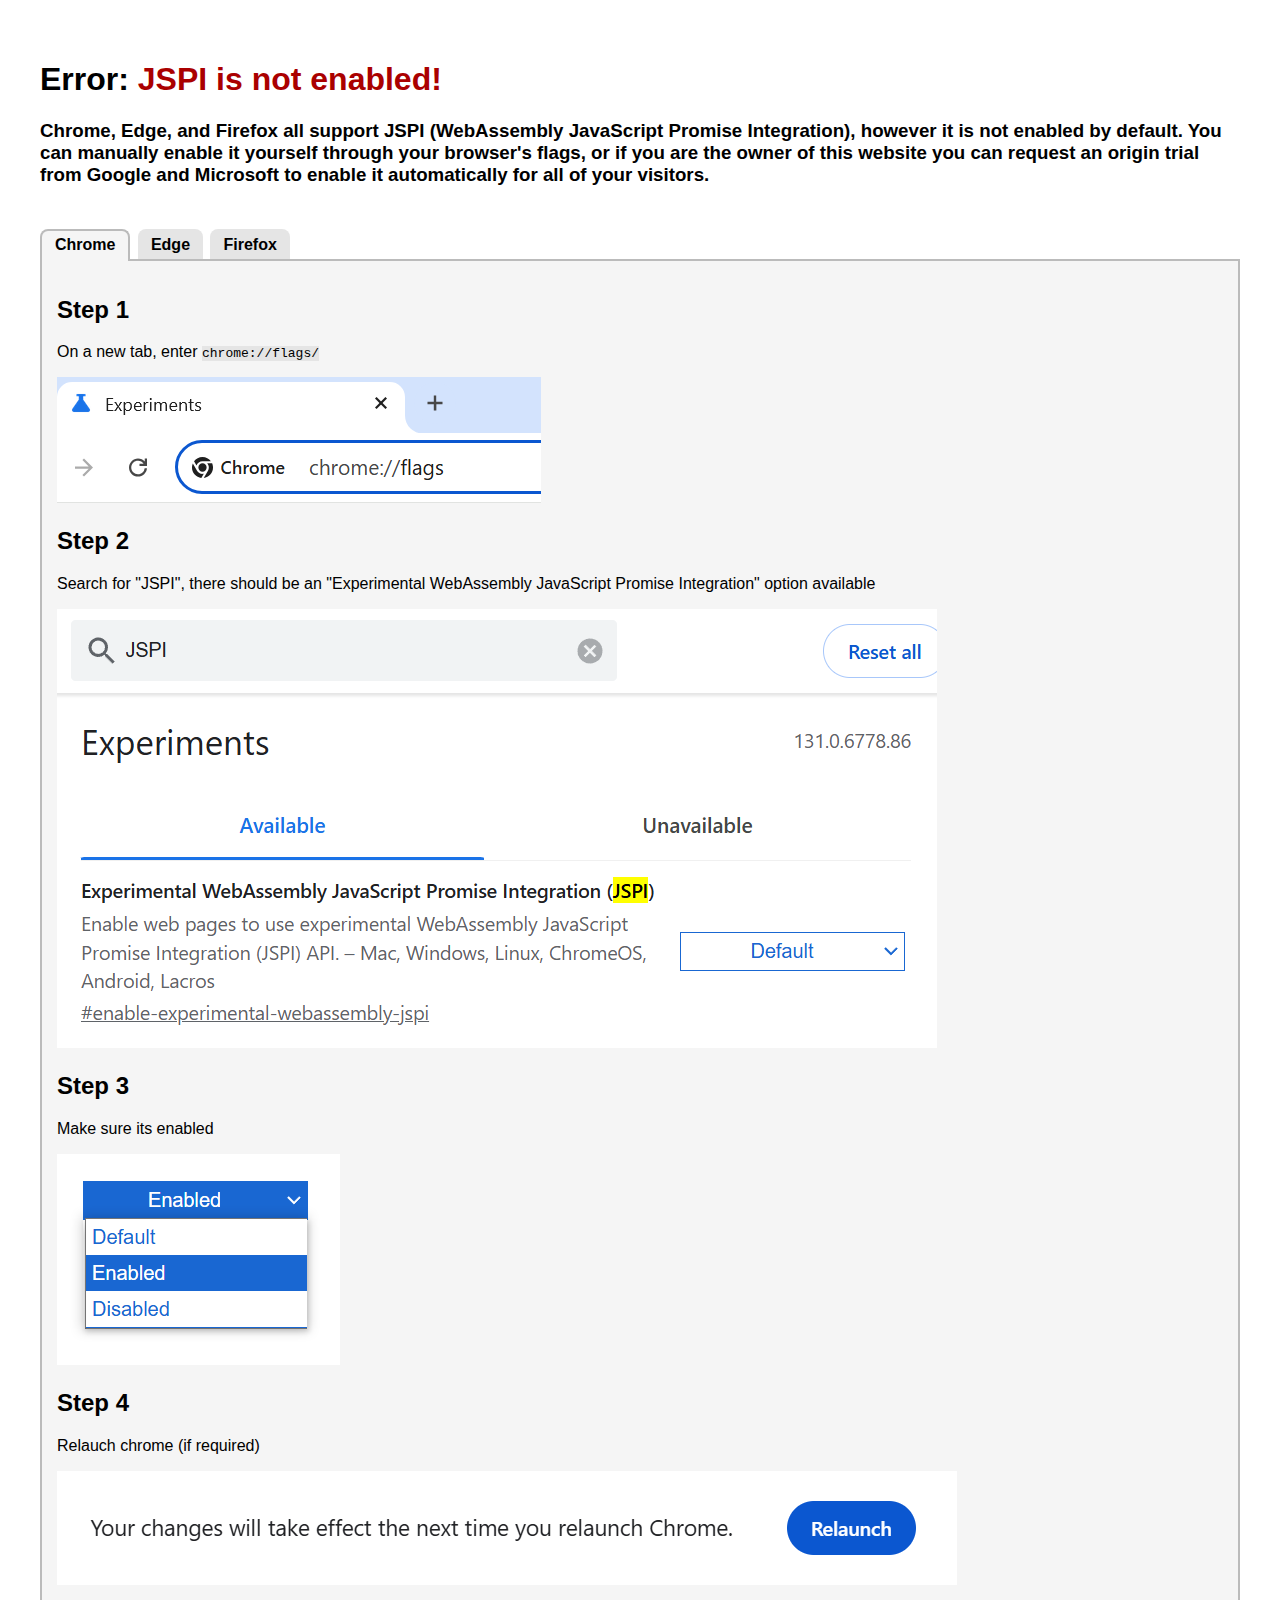
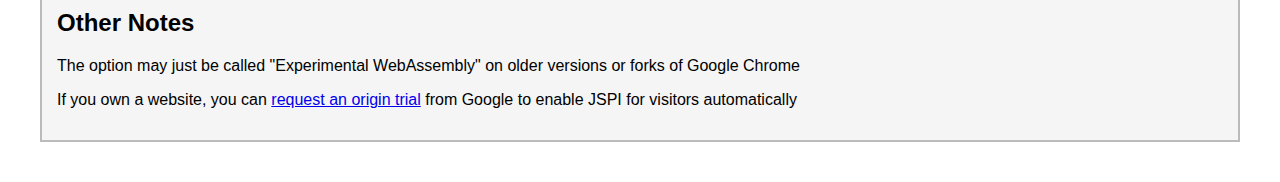
<file: javascript-wasm/enableJSPIScreen.html>
<!DOCTYPE html>
<html>
	<head>
		<meta charset="UTF-8">
		<meta name="viewport" content="width=device-width, initial-scale=1.0">
		<title>JSPI is not enabled!</title>
		<style type="text/css">
			html {
				width: 100%;
				height: 100%;
				background-color: white;
			}
			body {
				margin: 0px;
				padding: 40px;
				font-family: sans-serif;
			}
			.red_text {
				color: #AA0000;
			}
			.tabPaneTab {
				display: inline-block;
				margin-right: 3px;
				padding: 7px 13px 5px 13px;
				background-color: #E5E5E5;
				border-top-left-radius: 8px;
				border-top-right-radius: 8px;
				border-bottom: 2px solid #BBBBBB;
				user-select: none;
				font-weight: bold;
				position: relative;
				top: 2px;
			}
			.tabPaneTabSelected {
				padding: 5px 13px 7px 13px;
				background-color: #F5F5F5;
				border-left: 2px solid #BBBBBB;
				border-top: 2px solid #BBBBBB;
				border-right: 2px solid #BBBBBB;
				border-bottom: none;
			}
			.tabPaneTab p {
				margin-block-start: 0px;
				margin-block-end: 0px;
			}
			.tabPaneContent {
				background-color: #F5F5F5;
				border: 2px solid #BBBBBB;
			}
			.tabPanePage {
				padding: 15px;
			}
			.nolink, .nolink:link, .nolink:active, .nolink:visited, .nolink:hover {
				color: black;
				text-decoration: none;
			}
			.code {
				background-color: #E5E5E5;
				font-family: monospace;
			}
			.bold {
				font-weight: bold;
			}
		</style>
		<script type="text/javascript">
			function tabSel(id) {
				for(var i = 0; i < 3; ++i) {
					if(i === id) {
						document.getElementById("tab-" + i).classList.add("tabPaneTabSelected");
						document.getElementById("content-" + i).style.display = "block";
					}else {
						document.getElementById("tab-" + i).classList.remove("tabPaneTabSelected");
						document.getElementById("content-" + i).style.display = "none";
					}
				}
			}
			const images = [];
			function initImages() {
				const w = getMaxWidth();
				for(let el of document.getElementsByClassName("dynamic_scale_img")) {
					if(!el.complete && (typeof el.complete === "boolean")) {
						el.addEventListener("load", function() {
							initImage(el, getMaxWidth());
						});
					}else {
						initImage(el, w);
					}
				}
			}
			function getMaxWidth() {
				return document.getElementsByClassName("tabPaneContent")[0].clientWidth;
			}
			function initImage(el, maxWidth) {
				const img = {
					el: el,
					w: el.width,
					h: el.height
				};
				resizeImage(img, maxWidth);
				images.push(img);
			}
			function resizeImage(img, maxWidth) {
				maxWidth -= 30;
				if(maxWidth < 30) {
					maxWidth = 30;
				}
				const imgEl = img.el;
				if(img.w < maxWidth) {
					imgEl.style.width = "" + img.w + "px";
					imgEl.style.height = "" + img.h + "px";
				}else {
					imgEl.style.width = "" + maxWidth + "px";
					imgEl.style.height = "" + (maxWidth / img.w * img.h) + "px";
				}
			}
			window.addEventListener("load", function() {
				initImages();
				if(navigator.userAgent.indexOf(" Edg/") !== -1) {
					tabSel(1);
				}else if(navigator.userAgent.indexOf(" Firefox/") !== -1) {
					tabSel(2);
				}
			});
			window.addEventListener("resize", function() {
				const w = getMaxWidth();
				for(let el of images) {
					resizeImage(el, w);
				}
			});
		</script>
	</head>
	<body>
		<h1>Error: <span class="red_text">JSPI is not enabled!</span></h1>
		<h3>Chrome, Edge, and Firefox all support JSPI (WebAssembly JavaScript Promise Integration), however it is not enabled by default. You can manually enable it yourself through your browser's flags, or if you are the owner of this website you can request an origin trial from Google and Microsoft to enable it automatically for all of your visitors.<br><br></h3>
		<div class="tabPaneRoot">
			<div class="tabPaneTabs">
				<a href="javascript:tabSel(0);" class="nolink">
					<div class="tabPaneTab tabPaneTabSelected" id="tab-0">
						<p>Chrome</p>
					</div>
				</a>
				<a href="javascript:tabSel(1);" class="nolink">
					<div class="tabPaneTab" id="tab-1">
						<p>Edge</p>
					</div>
				</a>
				<a href="javascript:tabSel(2);" class="nolink">
					<div class="tabPaneTab" id="tab-2">
						<p>Firefox</p>
					</div>
				</a>
			</div>
			<div class="tabPaneContent">
				<div class="tabPanePage" id="content-0" style="display:block;">
					<h2>Step 1</h2>
					<p>On a new tab, enter <span class="code">chrome://flags/</span></p>
					<p><img class="dynamic_scale_img" src="[data-uri]"></p>
					<h2>Step 2</h2>
					<p>Search for "JSPI", there should be an "Experimental WebAssembly JavaScript Promise Integration" option available<p>
					<p><img class="dynamic_scale_img" src="[data-uri]"></p>
					<h2>Step 3</h2>
					<p>Make sure its enabled</p>
					<p><img class="dynamic_scale_img" src="[data-uri]"></p>
					<h2>Step 4</h2>
					<p>Relauch chrome (if required)</p>
					<p><img class="dynamic_scale_img" src="[data-uri]"></p>
					<h2>Other Notes</h2>
					<p>The option may just be called "Experimental WebAssembly" on older versions or forks of Google Chrome</p>
					<p>If you own a website, you can <a href="https://developer.chrome.com/origintrials/#/view_trial/1603844417297317889" target="_blank">request an origin trial</a> from Google to enable JSPI for visitors automatically</p>
				</div>
				<div class="tabPanePage" id="content-1" style="display:none;">
					<h2>Step 1</h2>
					<p>On a new tab, enter <span class="code">edge://flags/</span></p>
					<p><img class="dynamic_scale_img" src="[data-uri]"></p>
					<h2>Step 2</h2>
					<p>Search for the "Experimental WebAssembly" option<p>
					<p><img class="dynamic_scale_img" src="[data-uri]"></p>
					<h2>Step 3</h2>
					<p>Make sure its enabled</p>
					<p><img class="dynamic_scale_img" src="[data-uri]"></p>
					<h2>Step 4</h2>
					<p>Relauch edge (if required)</p>
					<p><img class="dynamic_scale_img" src="[data-uri]"></p>
					<h2>Other Notes</h2>
					<p>If you own a website, you can <a href="https://developer.microsoft.com/en-us/microsoft-edge/origin-trials/trials/cea04bbf-b9ff-4ae6-8ea8-454bef2f6e6b" target="_blank">request an origin trial</a> from Microsoft to enable JSPI for visitors automatically</p>
				</div>
				<div class="tabPanePage" id="content-2" style="display:none;">
					<h3>Warning: lax1dude and ayunami2000 could only get JSPI enabled on Firefox Nightly, and the browser crashed in minutes</h3>
					<h2>Step 1</h2>
					<p>On a new tab, enter <span class="code">about:config</span></p>
					<p><img class="dynamic_scale_img" src="[data-uri]"></p>
					<h2>Step 2</h2>
					<p>Search for the <span class="code">javascript.options.wasm_js_promise_integration</span> option</p>
					<p><img class="dynamic_scale_img" src="[data-uri]"></p>
					<h2>Step 3</h2>
					<p>Make sure its set to <span class="bold">true</span></p>
					<p><img class="dynamic_scale_img" src="[data-uri]"></p>
					<h2>Step 4</h2>
					<p>Refresh this page, the game should load</p>
				</div>
			</div>
		</div>
	</body>
</html>
</file>
